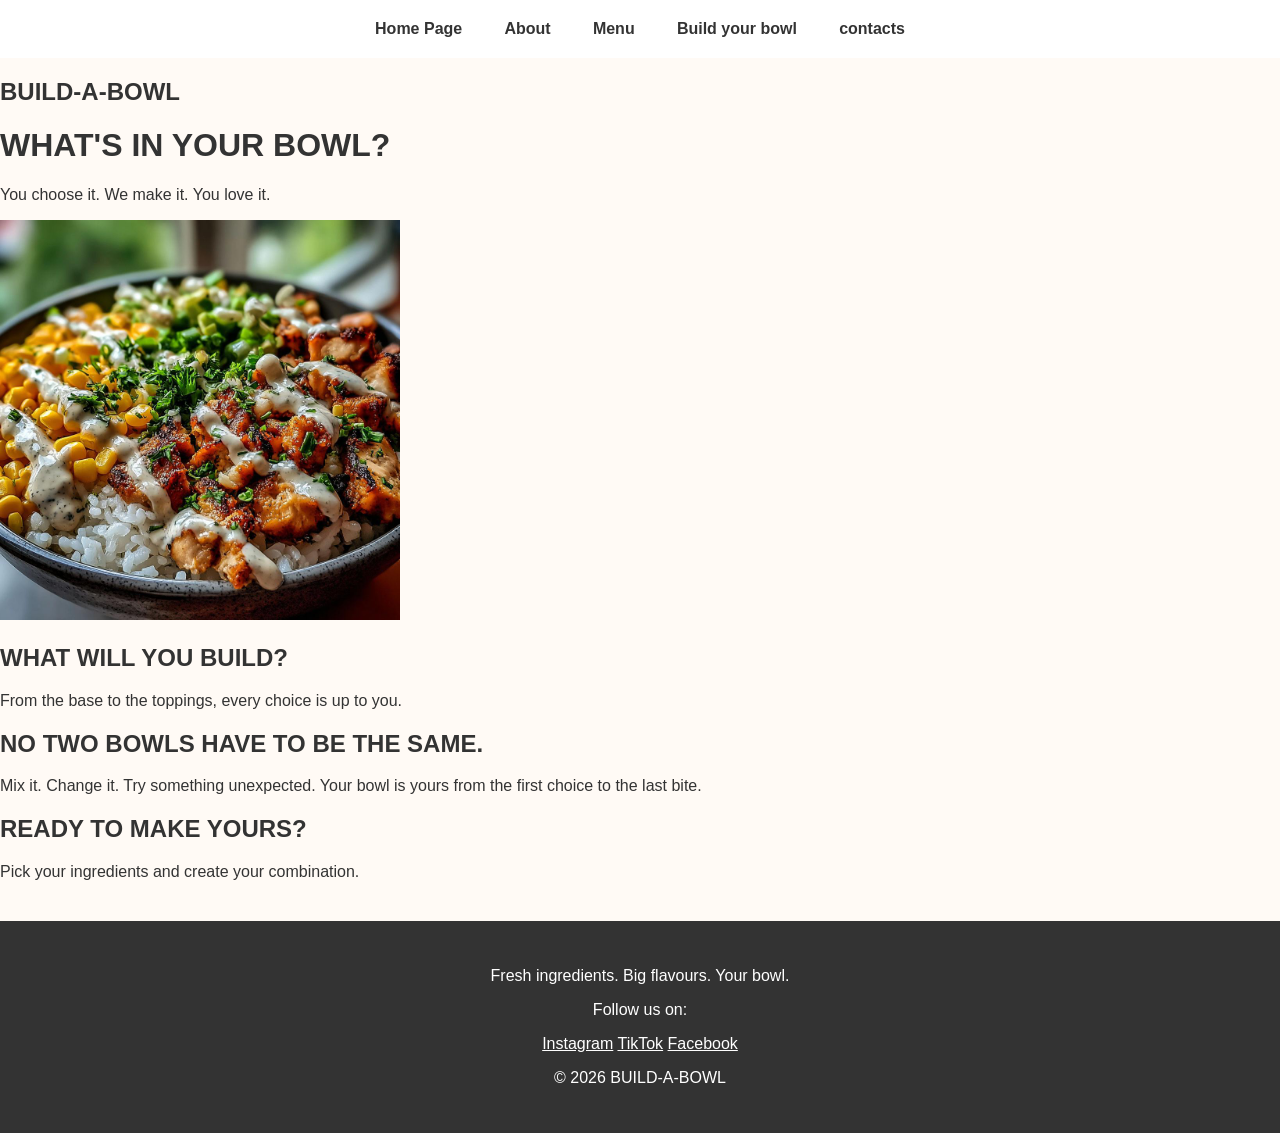
<file: index.html>
<!DOCTYPE html>
<html lang="en">
<head>
    <meta charset="UTF-8">
    <meta name="viewport" content="width=device-width, initial-scale=1.0">
    <meta name="description" content="Build-A-Bowl lets you create your perfect bowl with your favourite bases, proteins, vegetables, sauces and toppings.">
    <title>Home page</title>
    <style>
        

    body {
        font-family: Arial, sans-serif;
        background-color: #fffaf5;
        color: #333;
        margin: 0;
    }

    nav {
        padding: 20px;
        text-align: center;
        background-color: white;
    }

    nav a {
        text-decoration: none;
        color: #333;
        font-weight: bold;
        margin: 0 10px;
    }

    img, video {
        max-width: 100%;
        height: auto;
    }

    footer {
        margin-top: 40px;
        padding: 30px 20px;
        text-align: center;
        background-color: #333;
        color: white;
    }

    footer a {
        color: white;
    }

    @media (max-width: 600px) {
        nav a {
            display: block;
            margin: 10px 0;
        }
    }
</style>
</head>
<body>
    <nav aria-label="Main navigation"><a href="index.html">Home Page</a>   &nbsp;&nbsp;&nbsp; <a href="about.html">About</a>   &nbsp;&nbsp;&nbsp; <a href="menu.html">Menu</a>   &nbsp;&nbsp;&nbsp; <a href="Buildyourbowl.html">Build your bowl</a>   &nbsp;&nbsp;&nbsp; <a href="contacts.html">contacts</a></nav>
    <main><h2>BUILD-A-BOWL</h2>
    <h1>WHAT'S IN YOUR BOWL?</h1>
    <p>You choose it. We make it. You love it.</p><img src="top.jpg" width="400" alt="A delicious Build-a-Bowl meal">
    <h2>WHAT WILL YOU BUILD?</h2>
    <p>From the base to the toppings, every choice is up to you.</p>
    <h2>NO TWO BOWLS HAVE TO BE THE SAME.</h2>
    <p>Mix it. Change it. Try something unexpected. Your bowl is yours from the first choice to the last bite.</p><h2>READY TO MAKE YOURS?</h2><p>Pick your ingredients and create your combination.</p></main><footer>
    <p>Fresh ingredients. Big flavours. Your bowl.</p>

    <p>Follow us on:</p>

    <a href="#">Instagram</a>
    <a href="#">TikTok</a>
    <a href="#">Facebook</a>

    <p>© 2026 BUILD-A-BOWL</p>
</footer>

</body>
</html>
</file>
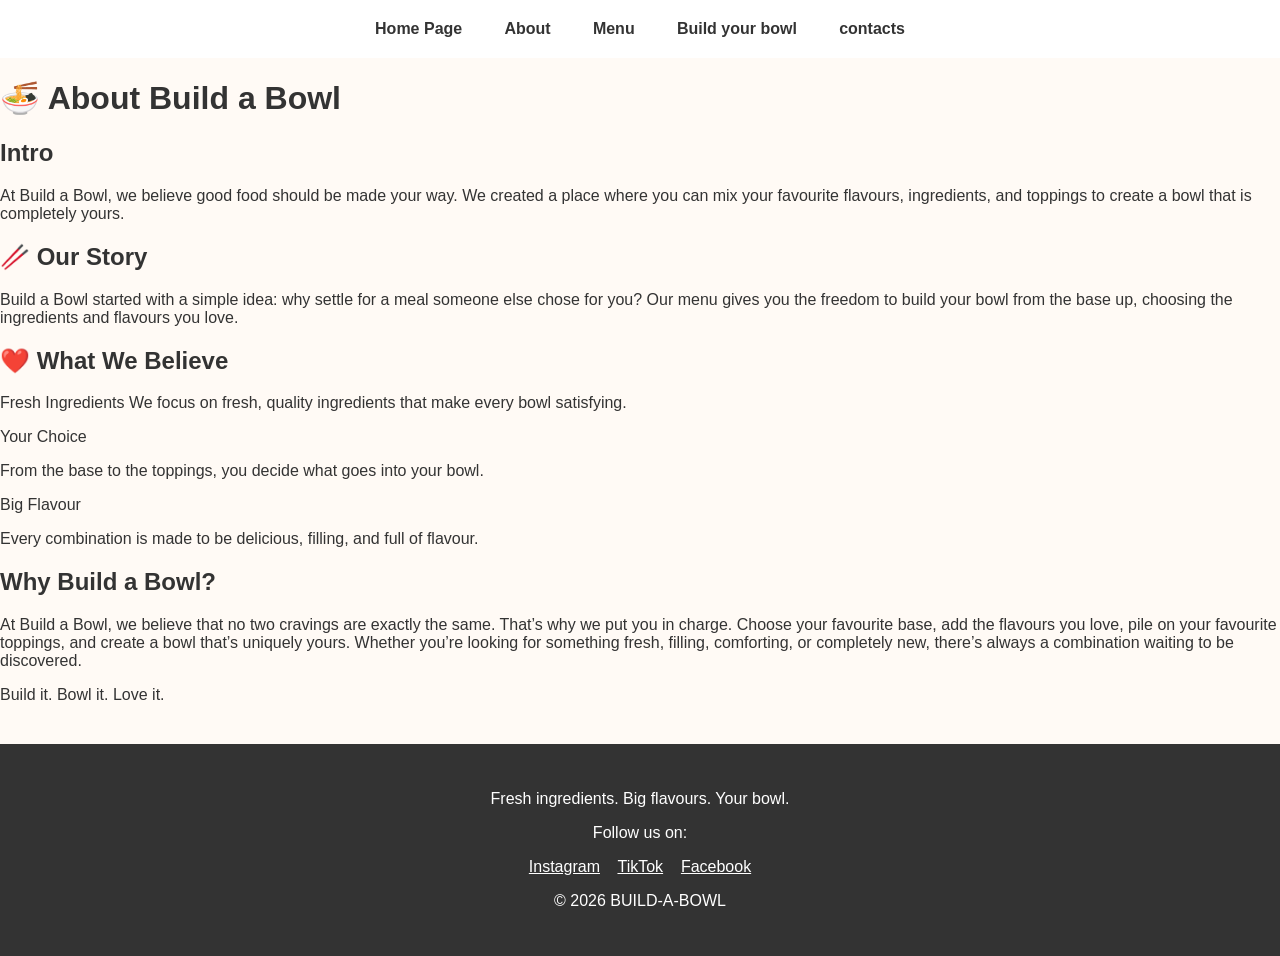
<file: about.html>
<!DOCTYPE html>
<html lang="en">
<head>
    <meta charset="UTF-8">
    <meta name="viewport" content="width=device-width, initial-scale=1.0">
    <meta name="description" content="Build-A-Bowl lets you create your perfect bowl with your favourite bases, proteins, vegetables, sauces and toppings.">
    <title>About page</title>
   <style>
    body {
        font-family: Arial, sans-serif;
        background-color: #fffaf5;
        color: #333;
        margin: 0;
    }

    nav {
        padding: 20px;
        text-align: center;
        background-color: white;
    }

    nav a {
        text-decoration: none;
        color: #333;
        font-weight: bold;
        margin: 0 10px;
    }

    img, video {
        max-width: 100%;
        height: auto;
    }

    footer {
        margin-top: 40px;
        padding: 30px 20px;
        text-align: center;
        background-color: #333;
        color: white;
    }

    footer a {
        color: white;
    }

    @media (max-width: 600px) {
        nav a {
            display: block;
            margin: 10px 0;
        }
    }
</style>
</head>
<body>
    <main> <nav aria-label="Main navigation"><a href="index.html">Home Page</a>   &nbsp;&nbsp;&nbsp; <a href="about.html">About</a>   &nbsp;&nbsp;&nbsp; <a href="menu.html">Menu</a>   &nbsp;&nbsp;&nbsp; <a href="Buildyourbowl.html">Build your bowl</a>   &nbsp;&nbsp;&nbsp; <a href="contacts.html">contacts</a></nav>
  <h1>🍜 About Build a Bowl</h1>  
  <h2>Intro</h2>
  <p>At Build a Bowl, we believe good food should be made your way. We created a place where you can mix your favourite flavours, ingredients, and toppings to create a bowl that is completely yours.</p>
<h2>🥢 Our Story</h2><p>Build a Bowl started with a simple idea: why settle for a meal someone else chose for you? Our menu gives you the freedom to build your bowl from the base up, choosing the ingredients and flavours you love.</p><h2>❤️ What We Believe</h2><p>Fresh Ingredients

We focus on fresh, quality ingredients that make every bowl satisfying.</p>

<p>Your Choice</p>

<p>From the base to the toppings, you decide what goes into your bowl.</p>

<p>Big Flavour</p>

<p>Every combination is made to be delicious, filling, and full of flavour.</p><h2>Why Build a Bowl?</h2><p>At Build a Bowl, we believe that no two cravings are exactly the same. That’s why we put you in charge. Choose your favourite base, add the flavours you love, pile on your favourite toppings, and create a bowl that’s uniquely yours.

Whether you’re looking for something fresh, filling, comforting, or completely new, there’s always a combination waiting to be discovered.</p>

<p>Build it. Bowl it. Love it.</p></main> <footer>
    <p>Fresh ingredients. Big flavours. Your bowl.</p>

    <p>Follow us on:</p>

    <a href="#">Instagram</a>
    &nbsp;&nbsp;
    <a href="#">TikTok</a>
    &nbsp;&nbsp;
    <a href="#">Facebook</a>

    <p>© 2026 BUILD-A-BOWL</p>
</footer>
</body>
</html>
</file>
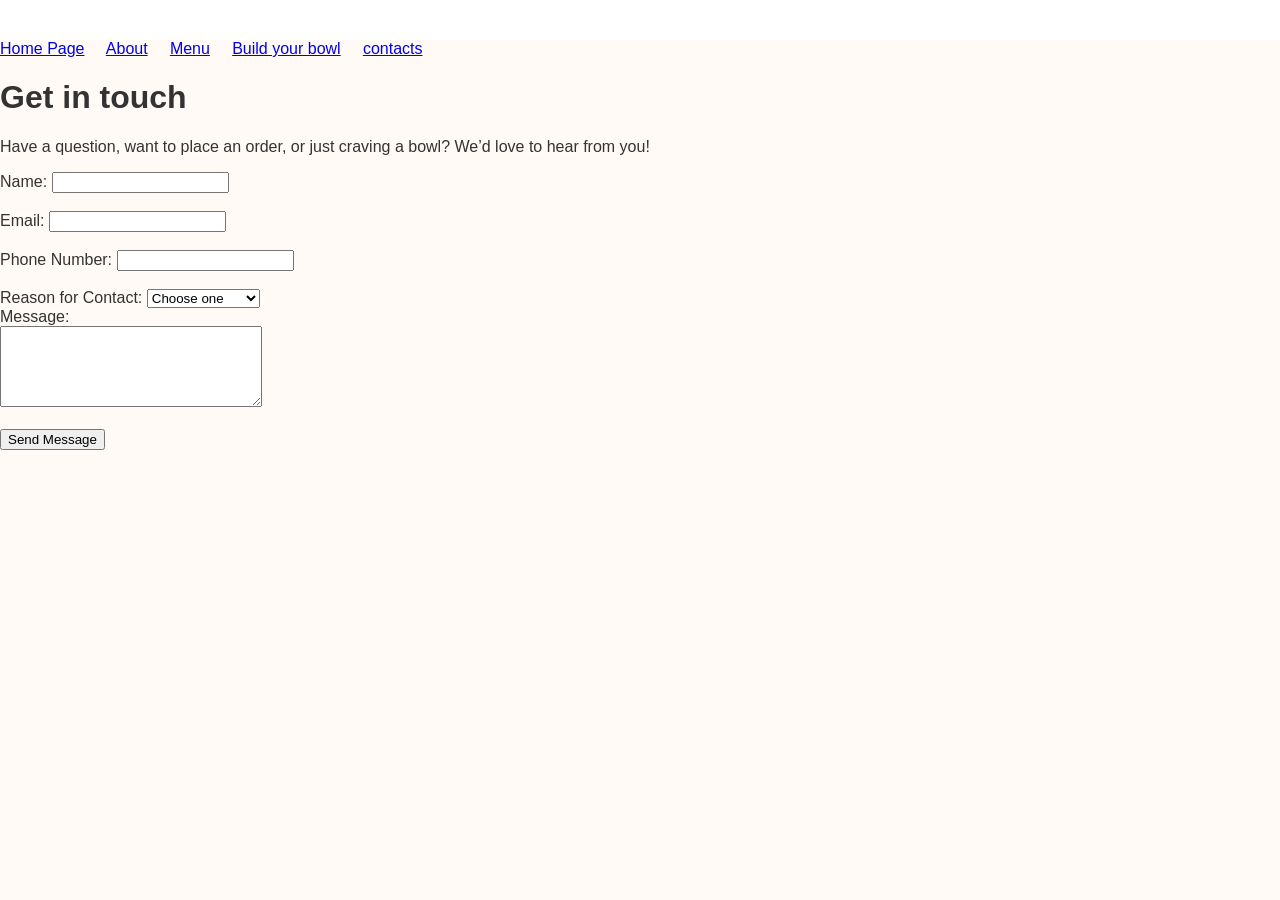
<file: contacts.html>
<!DOCTYPE html>
<html lang="en">
<head>
    <meta charset="UTF-8">
    <meta name="viewport" content="width=device-width, initial-scale=1.0">
    <meta name="description" content="Contact Build-A-Bowl to ask questions, place an order, request catering, or share feedback.">
    <title>Contact Page</title>
   <style>
    body {
        font-family: Arial, sans-serif;
        background-color: #fffaf5;
        color: #333;
        margin: 0;
    }

    nav {
        padding: 20px;
        text-align: center;
        background-color: white;
    }

    nav a {
        text-decoration: none;
        color: #333;
        font-weight: bold;
        margin: 0 10px;
    }

    img, video {
        max-width: 100%;
        height: auto;
    }

    footer {
        margin-top: 40px;
        padding: 30px 20px;
        text-align: center;
        background-color: #333;
        color: white;
    }

    footer a {
        color: white;
    }

    @media (max-width: 600px) {
        nav a {
            display: block;
            margin: 10px 0;
        }
    }
</style>
</head>
<body>
     <nav aria-label="Main navigation"></nav><a href="index.html">Home Page</a>   &nbsp;&nbsp;&nbsp; <a href="about.html">About</a>   &nbsp;&nbsp;&nbsp; <a href="menu.html">Menu</a>   &nbsp;&nbsp;&nbsp; <a href="Buildyourbowl.html">Build your bowl</a>   &nbsp;&nbsp;&nbsp; <a href="contacts.html">contacts</a></nav>
    <h1>Get in touch</h1>
    <p>Have a question, want to place an order, or just craving a bowl? We’d love to hear from you!</p>
    <form><label for="name">Name:</label>
     <input type="text" id="name" name="name" required> <br><br>
      <label for="email">Email:</label>
        <input type="email" id="email" name="email" required>

        <br><br>

        <label for="phone">Phone Number:</label>
        <input type="tel" id="phone" name="phone" required>

        <br><br> <label for="reason">Reason for Contact:</label>
        <select id="reason" name="reason" required>
            <option value="">Choose one</option>
            <option value="order">Place an Order</option>
            <option value="question">Ask a Question</option>
            <option value="catering">Catering</option>
            <option value="feedback">Feedback</option>
            <option value="other">Other</option><label for="message">Message:</label> </select>
        <br> <label for="message">Message:</label>
        
<br>

        <textarea id="message" name="message" rows="5" cols="30" required></textarea>

        <br><br>

        <button type="submit">Send Message</button> </select>

    </form>

      
</body>
</html>
</file>
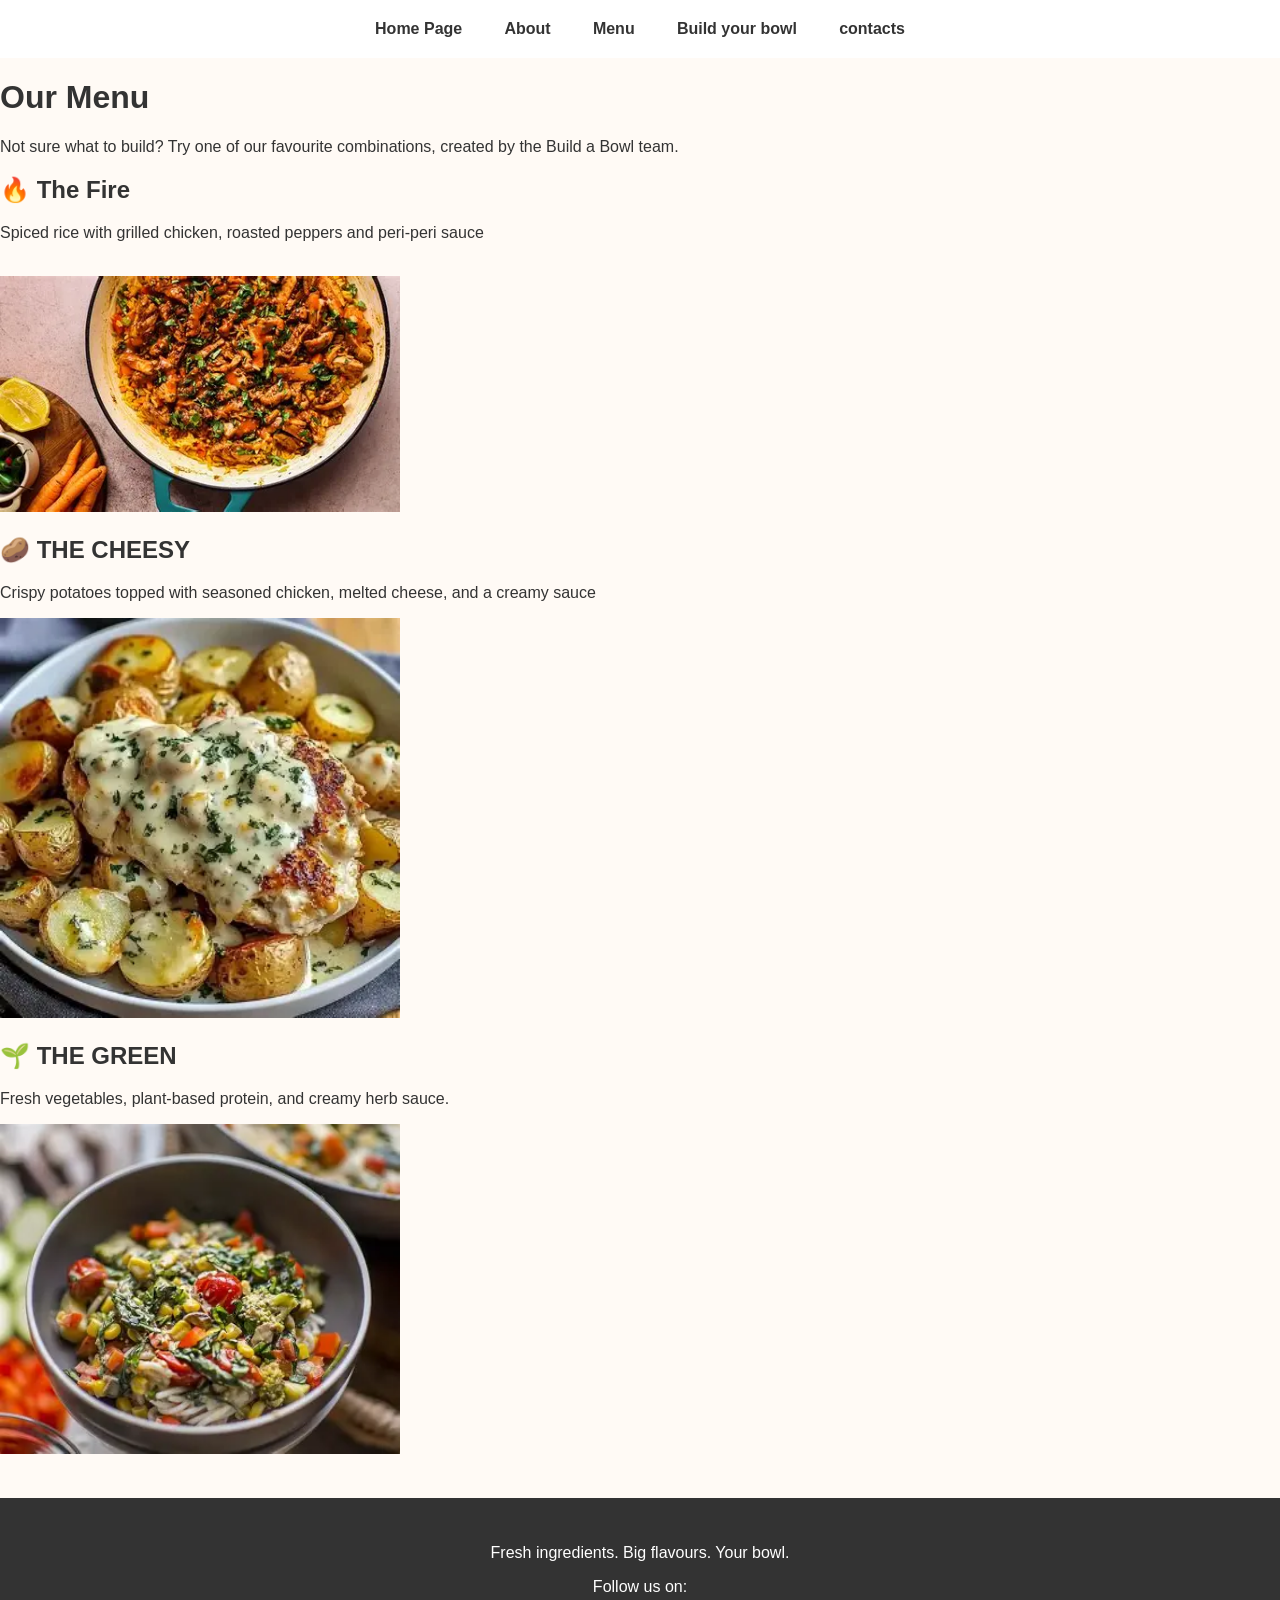
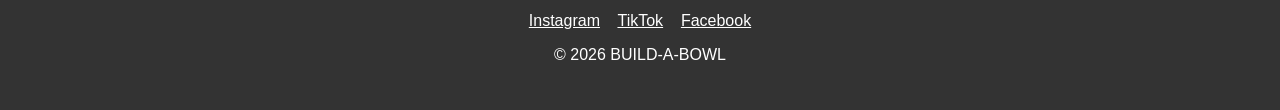
<file: menu.html>
<!DOCTYPE html>
<html lang="en">
<head>
    <meta charset="UTF-8">
    
    <meta name="description" content="Build-A-Bowl lets you create your perfect bowl with your favourite bases, proteins, vegetables, sauces and toppings.">
   
    <title>Menu</title>
   <style>
    body {
        font-family: Arial, sans-serif;
        background-color: #fffaf5;
        color: #333;
        margin: 0;
    }

    nav {
        padding: 20px;
        text-align: center;
        background-color: white;
    }

    nav a {
        text-decoration: none;
        color: #333;
        font-weight: bold;
        margin: 0 10px;
    }

    img, video {
        max-width: 100%;
        height: auto;
    }

    footer {
        margin-top: 40px;
        padding: 30px 20px;
        text-align: center;
        background-color: #333;
        color: white;
    }

    footer a {
        color: white;
    }

    @media (max-width: 600px) {
        nav a {
            display: block;
            margin: 10px 0;
        }
    }
</style>
</head>
<body>
     <nav aria-label="Main navigation"><a href="index.html">Home Page</a>   &nbsp;&nbsp;&nbsp; <a href="about.html">About</a>   &nbsp;&nbsp;&nbsp; <a href="menu.html">Menu</a>   &nbsp;&nbsp;&nbsp; <a href="Buildyourbowl.html">Build your bowl</a>   &nbsp;&nbsp;&nbsp; <a href="contacts.html">contacts</a></nav>
    <h1>Our Menu</h1>
    <p>Not sure what to build? Try one of our favourite combinations, created by the Build a Bowl team.</p>
    <h2>🔥 The Fire</h2><p>Spiced rice with grilled chicken, roasted peppers and peri-peri sauce</p><br><img src="fire.webp" width="400" alt="Spiced rice with grilled chicken, roasted peppers and peri-peri sauce">

    <h2>🥔 THE CHEESY</h2> <p>Crispy potatoes topped with seasoned chicken, melted cheese, and a creamy sauce</p> <img src="cheesy.webp" width="400" alt="Crispy potatoes topped with chicken and melted cheese">
    <h2>🌱 THE GREEN</h2> <p>Fresh vegetables, plant-based protein, and creamy herb sauce.</p> <img src="green.webp" width="400" alt="Fresh vegetable bowl with plant-based protein and herb sauce"> <footer>
    <p>Fresh ingredients. Big flavours. Your bowl.</p>

    <p>Follow us on:</p>

    <a href="#">Instagram</a>
    &nbsp;&nbsp;
    <a href="#">TikTok</a>
    &nbsp;&nbsp;
    <a href="#">Facebook</a>

    <p>© 2026 BUILD-A-BOWL</p>
</footer>
    
</body>
</html>
</file>
